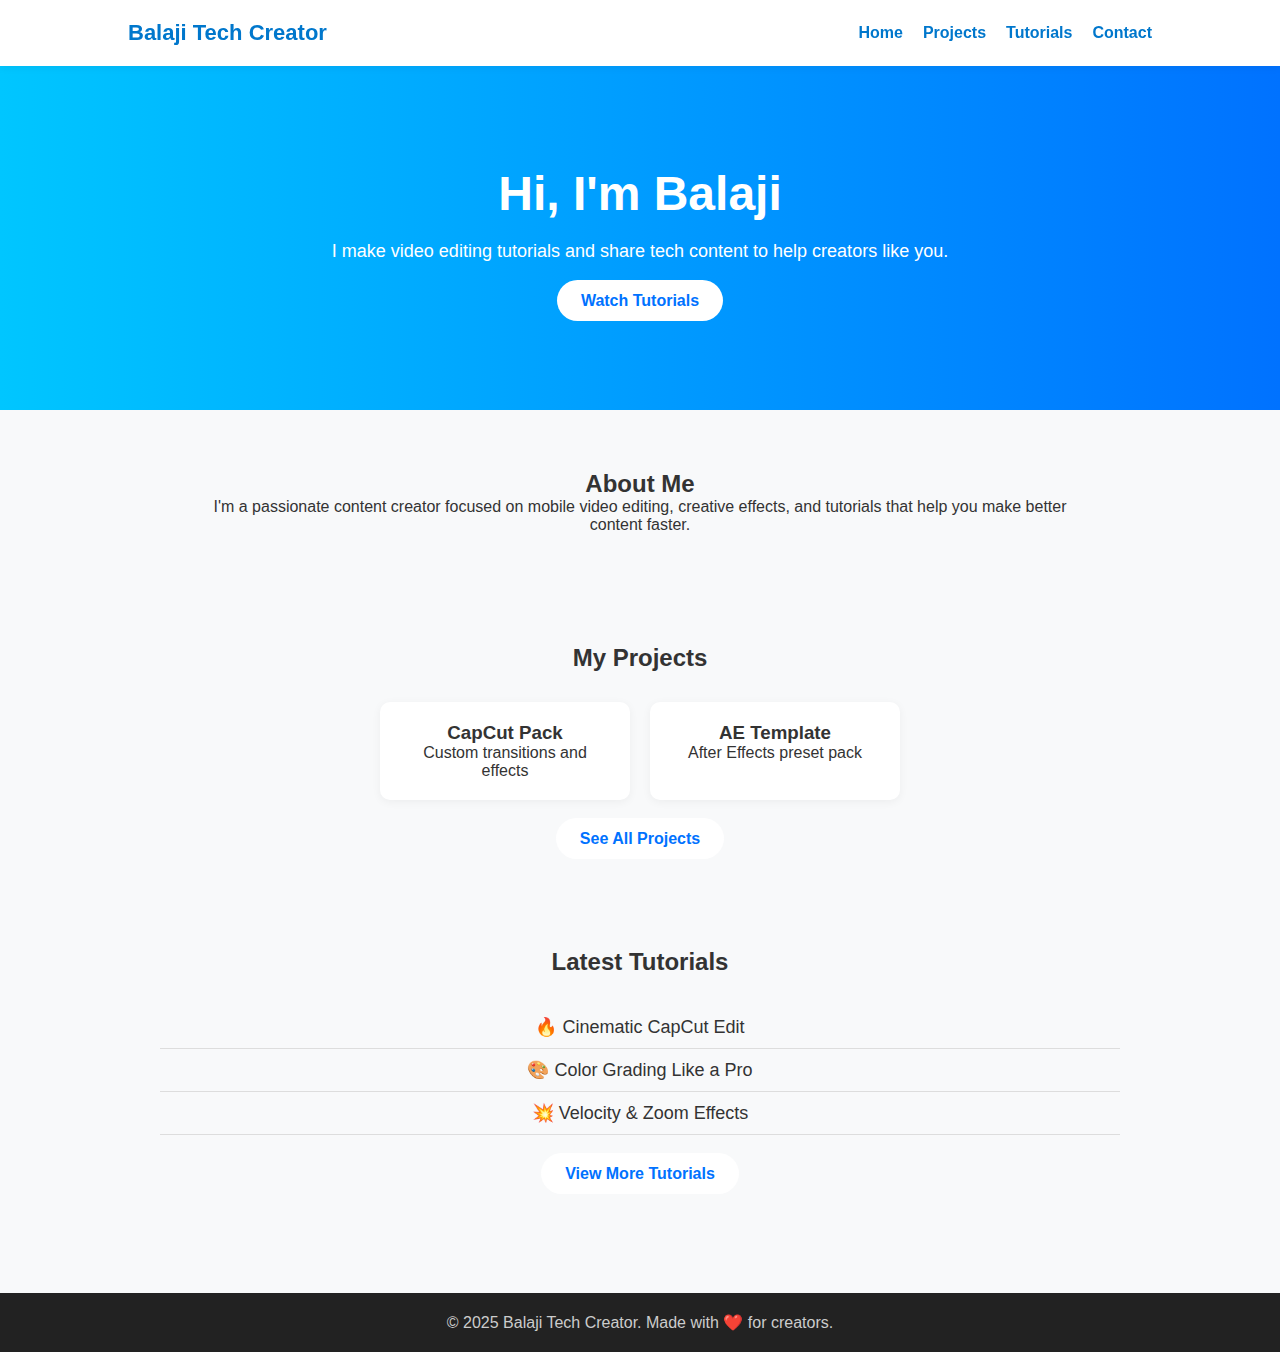
<file: index.html>
<!DOCTYPE html>
<html lang="en">
<head>
  <meta charset="UTF-8" />
  <meta name="viewport" content="width=device-width, initial-scale=1.0"/>
  <title>Balaji Tech Creator - Home</title>
  <link rel="stylesheet" href="style.css" />
</head>
<body>
  <header>
    <div class="logo">Balaji Tech Creator</div>
    <nav>
      <ul>
        <li><a href="index.html">Home</a></li>
        <li><a href="projects.html">Projects</a></li>
        <li><a href="tutorials.html">Tutorials</a></li>
        <li><a href="contact.html">Contact</a></li>
      </ul>
    </nav>
  </header>

  <!-- Hero Section -->
  <section class="hero">
    <div class="hero-content">
      <h1>Hi, I'm Balaji</h1>
      <p>I make video editing tutorials and share tech content to help creators like you.</p>
      <a href="tutorials.html" class="btn">Watch Tutorials</a>
    </div>
  </section>

  <!-- About Section -->
  <section class="about">
    <h2>About Me</h2>
    <p>I'm a passionate content creator focused on mobile video editing, creative effects, and tutorials that help you make better content faster.</p>
  </section>

  <!-- Projects Preview -->
  <section class="preview">
    <h2>My Projects</h2>
    <div class="card-container">
      <div class="card">
        <h3>CapCut Pack</h3>
        <p>Custom transitions and effects</p>
      </div>
      <div class="card">
        <h3>AE Template</h3>
        <p>After Effects preset pack</p>
      </div>
    </div>
    <a href="projects.html" class="btn">See All Projects</a>
  </section>

  <!-- Tutorials Preview -->
  <section class="preview">
    <h2>Latest Tutorials</h2>
    <ul class="tutorial-list">
      <li>🔥 Cinematic CapCut Edit</li>
      <li>🎨 Color Grading Like a Pro</li>
      <li>💥 Velocity & Zoom Effects</li>
    </ul>
    <a href="tutorials.html" class="btn">View More Tutorials</a>
  </section>

  <!-- Footer -->
  <footer>
    <p>© 2025 Balaji Tech Creator. Made with ❤️ for creators.</p>
  </footer>
</body>
</html>
</file>
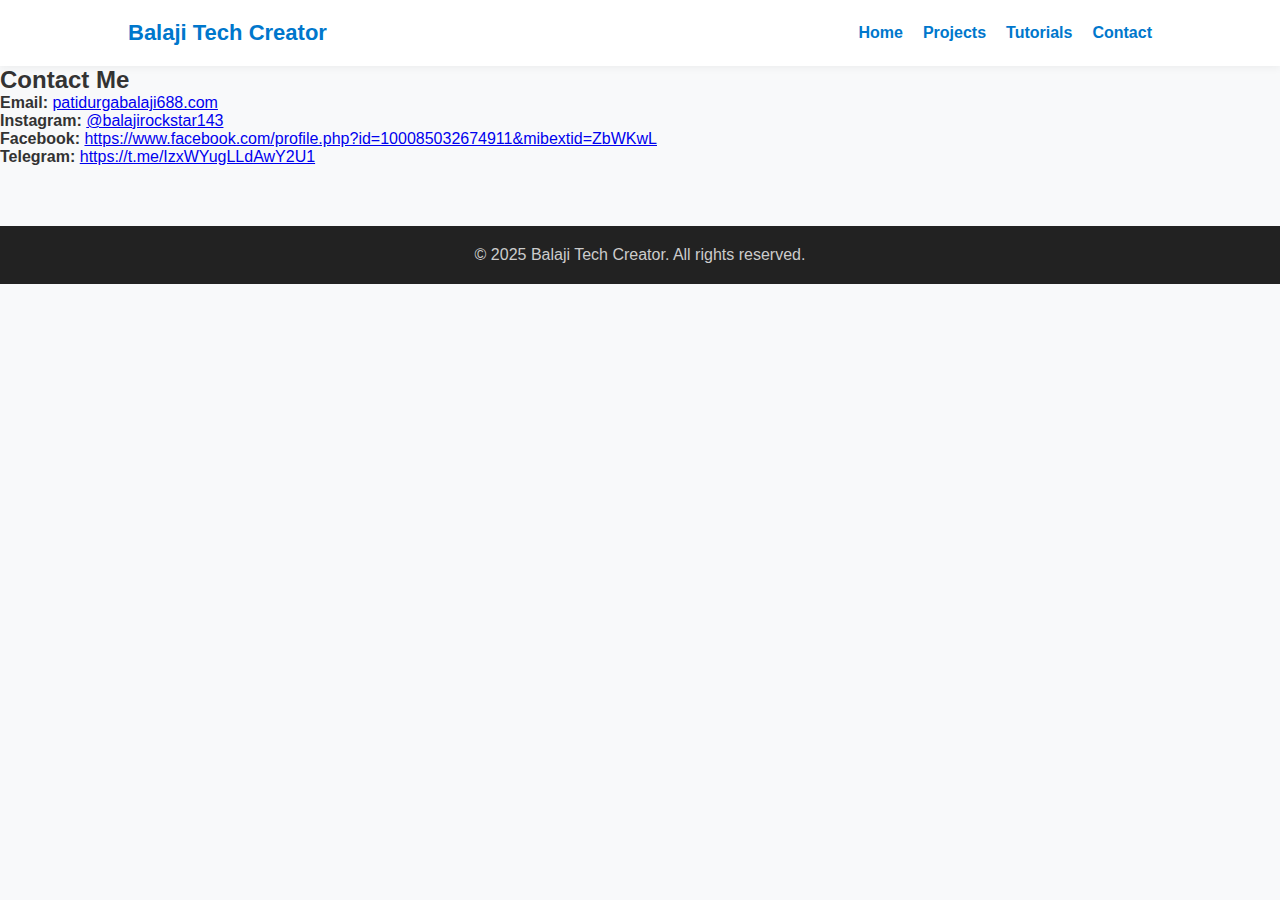
<file: contact.html>
<!DOCTYPE html>
<html lang="en">
<head>
  <meta charset="UTF-8">
  <meta name="viewport" content="width=device-width, initial-scale=1.0">
  <title>Contact - Balaji Tech Creator</title>
  <link rel="stylesheet" href="style.css">
</head>
<body>
  <header>
    <div class="logo">Balaji Tech Creator</div>
    <nav>
      <ul>
        <li><a href="index.html">Home</a></li>
        <li><a href="projects.html">Projects</a></li>
        <li><a href="tutorials.html">Tutorials</a></li>
        <li><a href="contact.html" class="active">Contact</a></li>
      </ul>
    </nav>
  </header>

  <section class="cards-section">
    <h2>Contact Me</h2>
    <div class="contact-links">
      <p><strong>Email:</strong> <a href="mailto:yourname@example.com">patidurgabalaji688.com</a></p>
      <p><strong>Instagram:</strong> <a href="https://www.instagram.com/yourusername" target="_blank">@balajirockstar143</a></p>
      <p><strong>Facebook:</strong> <a href="https://www.facebook.com/yourusername" target="_blank">https://www.facebook.com/profile.php?id=100085032674911&mibextid=ZbWKwL</a></p>
      <p><strong>Telegram:</strong> <a href="https://t.me/yourusername" target="_blank">https://t.me/IzxWYugLLdAwY2U1</a></p>
    </div>
  </section>

  <footer>
    <p>© 2025 Balaji Tech Creator. All rights reserved.</p>
  </footer>
</body>
</html>
</file>
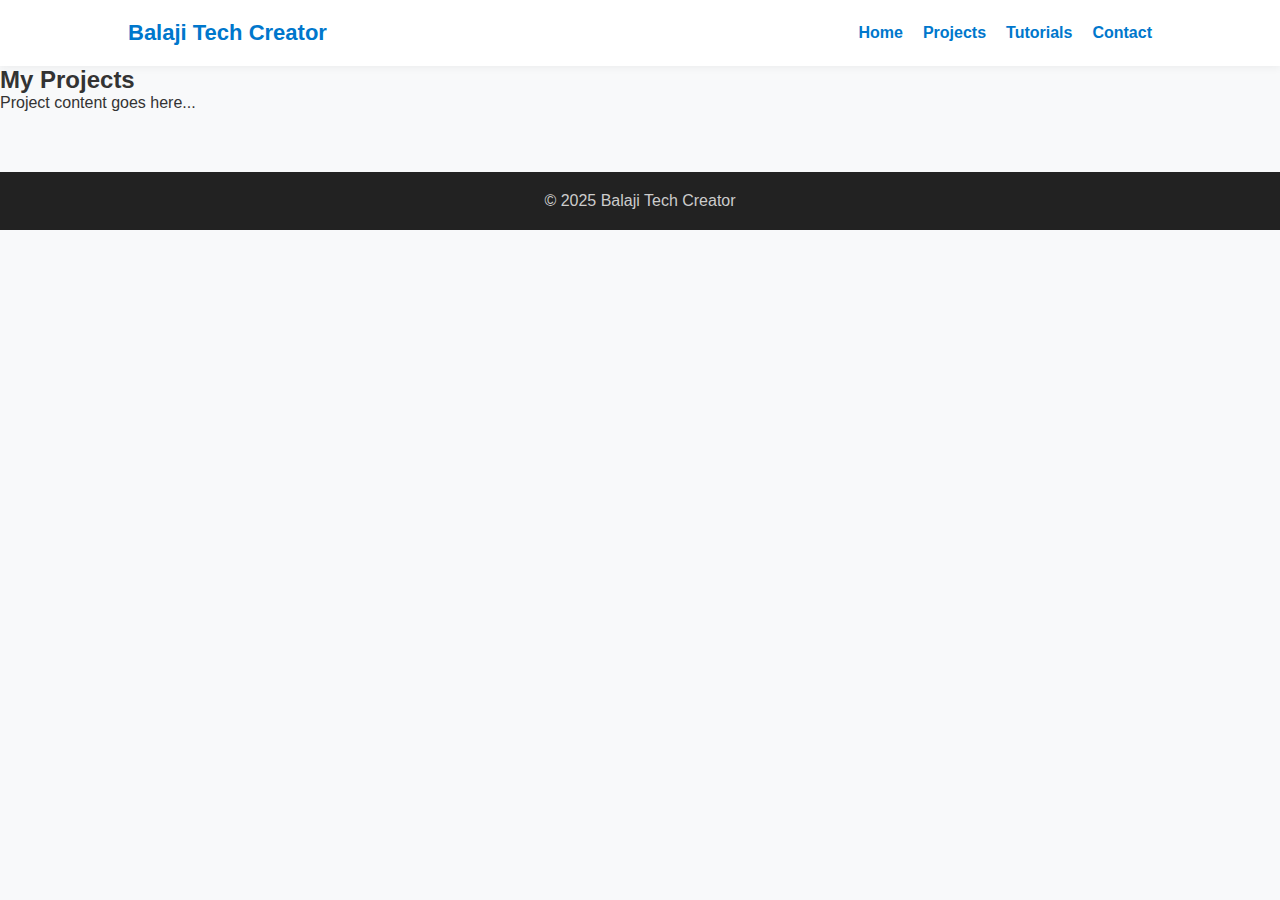
<file: projects.html>
<!DOCTYPE html>
<html lang="en">
<head>
  <meta charset="UTF-8" />
  <meta name="viewport" content="width=device-width, initial-scale=1.0"/>
  <title>Projects</title>
  <link rel="stylesheet" href="style.css" />
</head>
<body>
  <header>
    <div class="logo">Balaji Tech Creator</div>
    <nav>
      <ul>
        <li><a href="index.html">Home</a></li>
        <li><a href="projects.html">Projects</a></li>
        <li><a href="tutorials.html">Tutorials</a></li>
        <li><a href="contact.html">Contact</a></li>
      </ul>
    </nav>
  </header>

  <section class="section">
    <h2>My Projects</h2>
    <p>Project content goes here...</p>
  </section>

  <footer>
    <p>© 2025 Balaji Tech Creator</p>
  </footer>
</body>
</html>
</file>
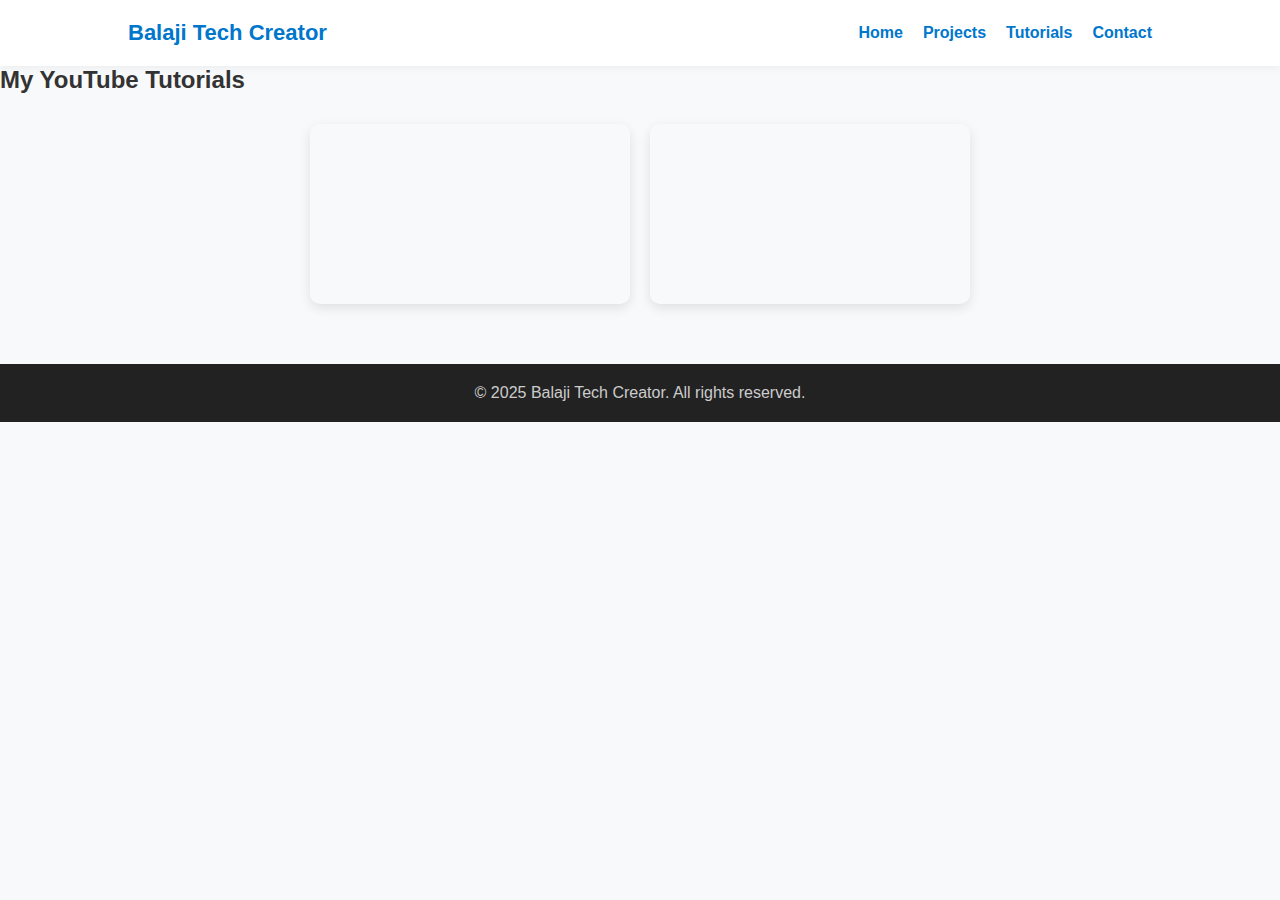
<file: tutorials.html>
<!DOCTYPE html>
<html lang="en">
<head>
  <meta charset="UTF-8">
  <meta name="viewport" content="width=device-width, initial-scale=1.0">
  <title>Tutorials - Balaji Tech Creator</title>
  <link rel="stylesheet" href="style.css">
</head>
<body>
  <header>
    <div class="logo">Balaji Tech Creator</div>
    <nav>
      <ul>
        <li><a href="index.html">Home</a></li>
        <li><a href="projects.html">Projects</a></li>
        <li><a href="tutorials.html" class="active">Tutorials</a></li>
        <li><a href="contact.html">Contact</a></li>
      </ul>
    </nav>
  </header>

  <section class="cards-section">
    <h2>My YouTube Tutorials</h2>
    <div class="video-container">
      <!-- Paste your embed code below -->
      <iframe src="https://www.youtube.com/embed/YOUR_VIDEO_ID_1" allowfullscreen></iframe>
      <iframe src="https://www.youtube.com/embed/YOUR_VIDEO_ID_2" allowfullscreen></iframe>
    </div>
  </section>

  <footer>
    <p>© 2025 Balaji Tech Creator. All rights reserved.</p>
  </footer>
</body>
</html>
</file>
<file: style.css>
/* Reset & Base Styles */
* {
  margin: 0;
  padding: 0;
  box-sizing: border-box;
  font-family: 'Segoe UI', sans-serif;
}

body {
  background-color: #f8f9fa;
  color: #333;
}

/* Header */
header {
  background: #fff;
  padding: 20px 0;
  box-shadow: 0 2px 8px rgba(0,0,0,0.05);
  display: flex;
  justify-content: space-between;
  align-items: center;
  padding: 20px 10%;
  position: sticky;
  top: 0;
  z-index: 1000;
}

.logo {
  font-size: 22px;
  font-weight: bold;
  color: #0077cc;
}

nav ul {
  display: flex;
  list-style: none;
  gap: 20px;
}

nav ul li a {
  text-decoration: none;
  color: #0077cc;
  font-weight: 600;
  transition: 0.3s;
}

nav ul li a:hover {
  color: #005a99;
}

/* Hero Section */
.hero {
  background: linear-gradient(to right, #00c6ff, #0072ff);
  color: white;
  padding: 100px 20px;
  text-align: center;
}

.hero h1 {
  font-size: 48px;
  margin-bottom: 20px;
}

.hero p {
  font-size: 18px;
  margin-bottom: 30px;
}

.btn {
  background-color: #fff;
  color: #0072ff;
  padding: 12px 24px;
  text-decoration: none;
  border-radius: 30px;
  font-weight: bold;
  transition: 0.3s;
}

.btn:hover {
  background-color: #e0e0e0;
}

/* About Section */
.about {
  padding: 60px 20px;
  max-width: 900px;
  margin: auto;
  text-align: center;
}

/* Preview Sections */
.preview {
  padding: 50px 20px;
  text-align: center;
  max-width: 1000px;
  margin: auto;
}

.card-container {
  display: flex;
  justify-content: center;
  gap: 20px;
  flex-wrap: wrap;
  margin: 30px 0;
}

.card {
  background: white;
  border-radius: 10px;
  padding: 20px;
  box-shadow: 0 2px 10px rgba(0,0,0,0.05);
  width: 250px;
}

.tutorial-list {
  list-style: none;
  margin: 30px 0;
  padding: 0;
  font-size: 18px;
}

.tutorial-list li {
  padding: 10px 0;
  border-bottom: 1px solid #ddd;
}

/* Footer */
footer {
  background: #222;
  color: #ccc;
  text-align: center;
  padding: 20px;
  margin-top: 60px;
}
.video-container {
  display: flex;
  justify-content: center;
  flex-wrap: wrap;
  gap: 20px;
  margin-top: 30px;
}

.video-container iframe {
  width: 320px;
  height: 180px;
  border-radius: 10px;
  border: none;
  box-shadow: 0 4px 12px rgba(0, 0, 0, 0.1);
}
.video-container {
  display: flex;
  flex-wrap: wrap;
  justify-content: center;
  gap: 20px;
  margin-top: 20px;
  padding: 0 10px;
}

.video-container iframe {
  width: 100%;
  max-width: 350px;
  height: 200px;
  border-radius: 10px;
  border: none;
}
.video-container {
  display: flex;
  justify-content: center;
  margin: 30px 0;
}

.video-container iframe {
  border-radius: 10px;
  border: none;
  box-shadow: 0 4px 15px rgba(0, 0, 0, 0.2);
}
.video {
  margin: 30px 10px;
  padding: 10px;
  border-radius: 10px;
  background: #f9f9f9;
  box-shadow: 0 4px 12px rgba(0, 0, 0, 0.1);
}

.video h3 {
  margin-bottom: 10px;
  font-size: 18px;
}
.video-container {
  display: flex;
  justify-content: center;
  flex-wrap: wrap;
  gap: 20px;
  margin-top: 30px;
}

.video-container iframe {
  width: 320px;
  height: 180px;
  border-radius: 10px;
  border: none;
  box-shadow: 0 4px 12px rgba(0, 0, 0, 0.1);
}
</file>
